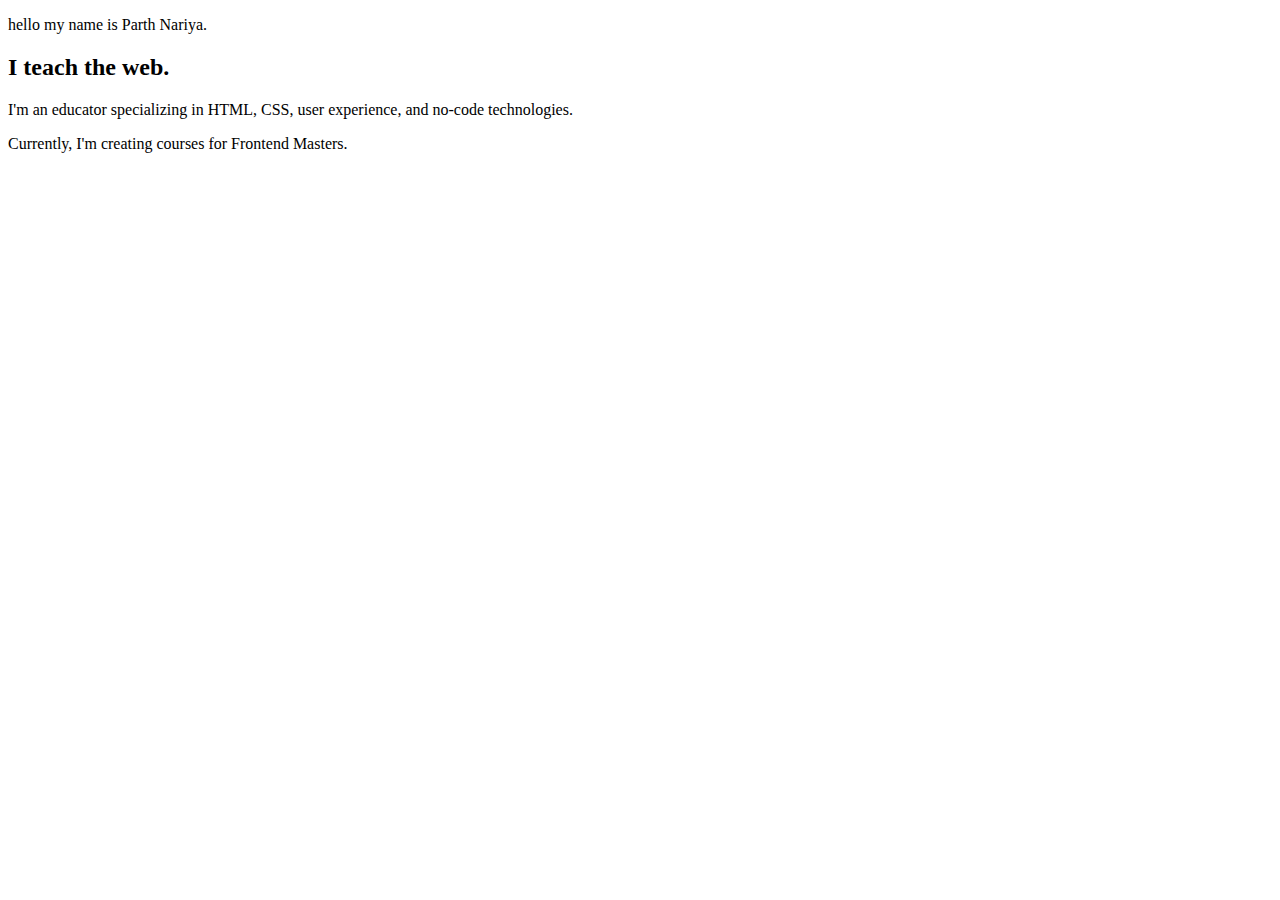
<file: cssPractice/portFolio/index.html>
<!DOCTYPE html>
<html lang="en">
<head>
    <meta charset="UTF-8">
    <meta http-equiv="X-UA-Compatible" content="IE=edge">
    <meta name="viewport" content="width=device-width, initial-scale=1.0">
    <title>portfolio</title>
</head>
<body>
    <section>
        <p>hello my name is <span>Parth Nariya. </span></p>
        <h2>I teach the web.</h2>
        <p>I'm an educator specializing in HTML, CSS, user experience, and no-code technologies.</p>
        <p>Currently, I'm creating courses for Frontend Masters.</p>
    </section>
</body>
</html>
</file>
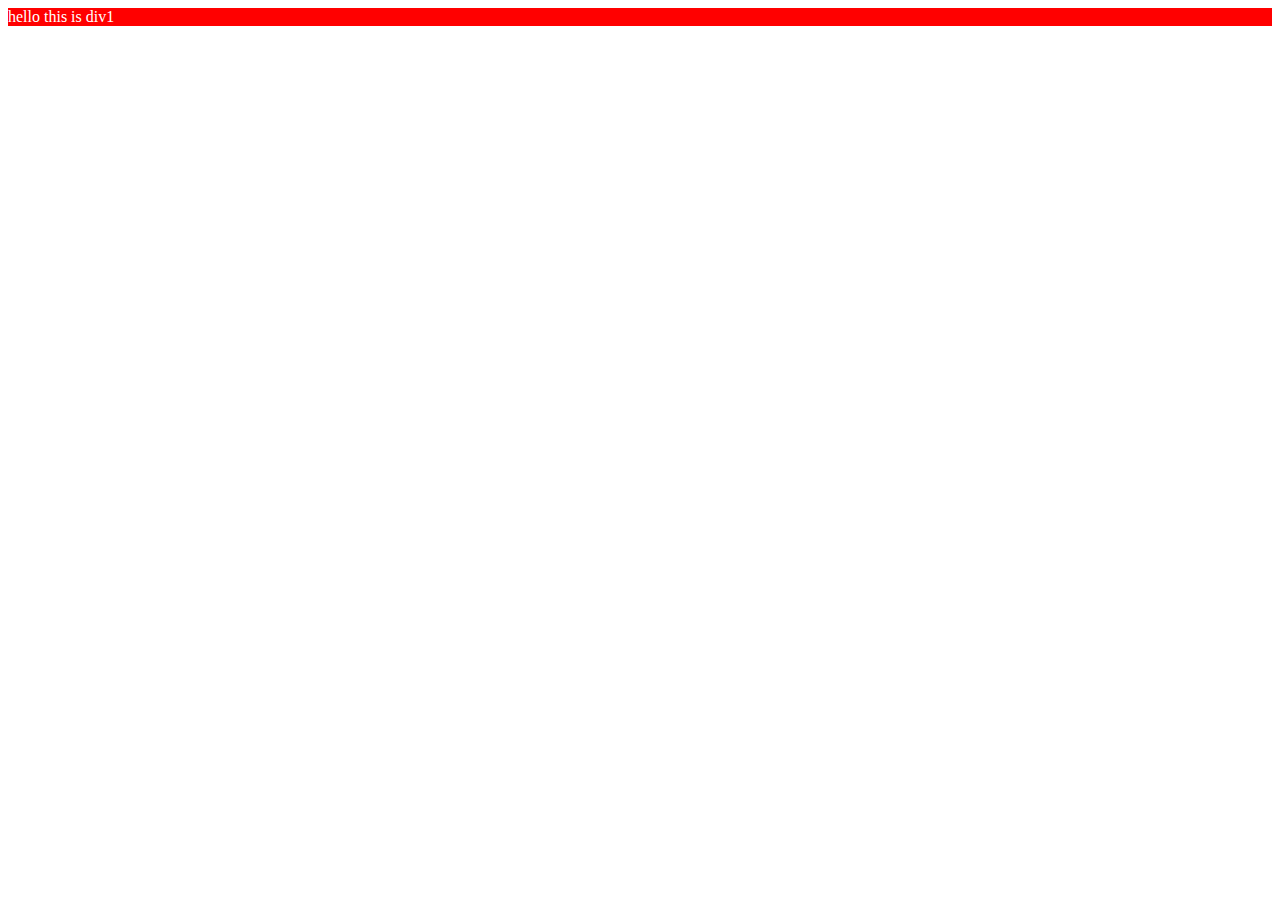
<file: cssPractice/css1.html>
<!DOCTYPE html>
<html lang="en">
<head>
    <meta charset="UTF-8">
    <meta http-equiv="X-UA-Compatible" content="IE=edge">
    <meta name="viewport" content="width=device-width, initial-scale=1.0">
    <title>Selectors</title>
    <style>
        .red{
            color: white;
            background: red;
        }
    </style>
</head>
<body>
    <div class="red">hello this is div1</div>
</body>
</html>
</file>
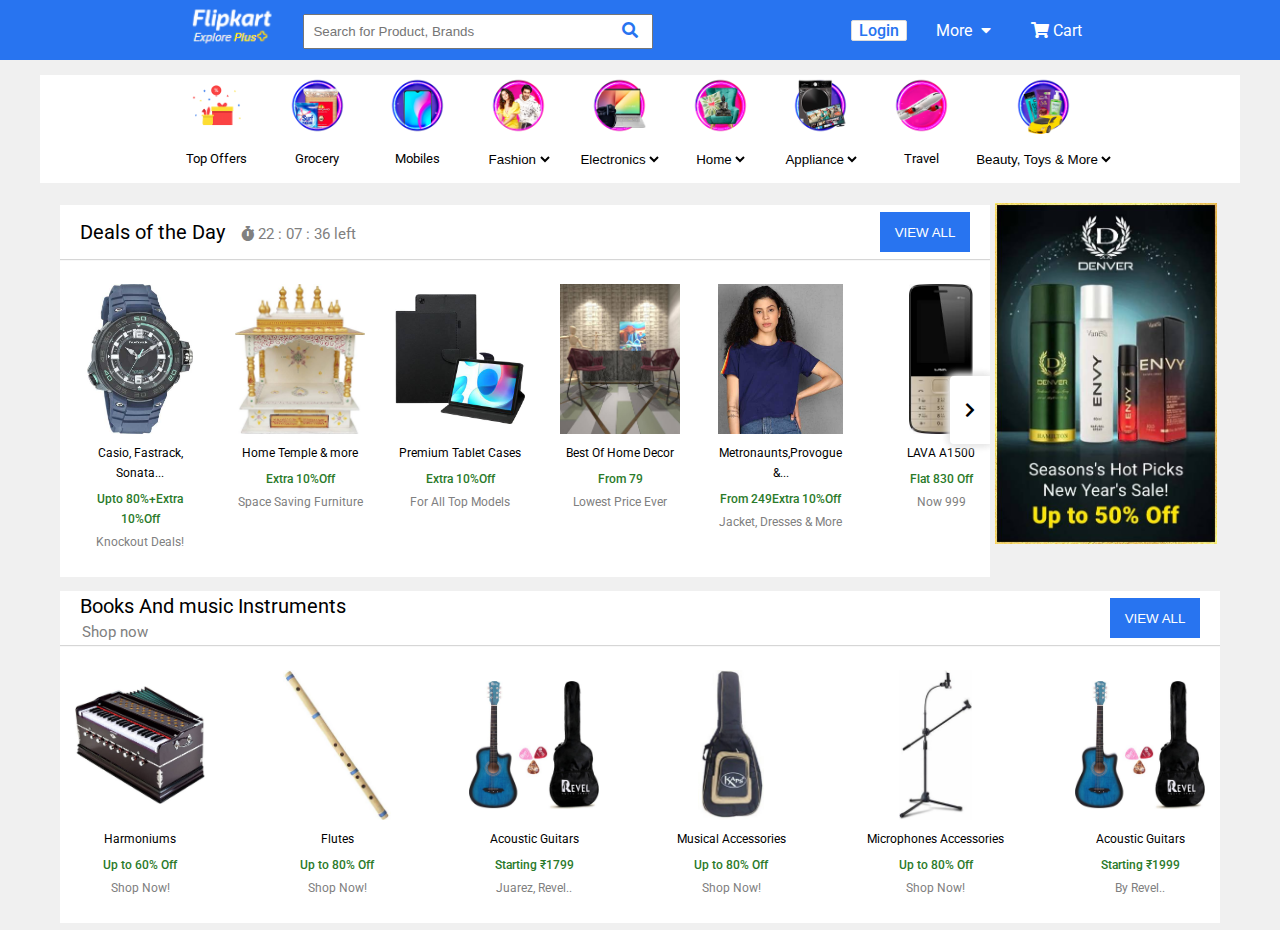
<file: flipkart_demo/cart.html>
<!DOCTYPE html>
<html lang="en">

<head>
    <meta charset="UTF-8" />
    <meta http-equiv="X-UA-Compatible" content="IE=edge" />
    <meta name="viewport" content="width=device-width, initial-scale=1.0" />
    <title>Flipkart | Home</title>

    <link rel="stylesheet" href="./style/all.css" />
    <link rel="stylesheet" href="./style/cart.css" />
    <link rel="shortcut icon" href="./images/favicon.jpeg" type="image/x-icon">
</head>

<body>
    <header>
        <nav>
            <ul class="nav">
                <div class="leftNav">
                    <li>
                        <a href="#"><img class="logoimage" src="./images/logo.jpeg" alt="Flipkart logo" /></a>
                    </li>
                    <li>
                        <div class="searchBox">
                            <input type="text" placeholder="Search for Product, Brands" />
                            <i class="fas fa-search"></i>
                        </div>
                    </li>
                </div>
                <div class="rightNav">
                    <li class="loginBtn">Login</li>
                    <li class="text-white">More <i class="fas fa-caret-down"></i></li>
                    <li class="text-white">
                        <i class="fas fa-shopping-cart"></i> Cart
                    </li>
                </div>
            </ul>
        </nav>
    </header>

    <main>
        <section>
            <div class="category-flex">
                <div>
                    <img src="./images/offers.png" alt="top offers" />
                    <p>Top Offers</p>
                </div>
                <div>
                    <img src="./images/Grocery.png" alt="Grocery" />
                    <p>Grocery</p>
                </div>
                <div>
                    <img src="./images/mobiles.png" alt="Mobiles" />
                    <p>Mobiles</p>
                </div>
                <div>
                    <img src="./images/Fashion.png" alt="Fashion" />
                    <p>
                        <select name="" id="">
                            <option value="">Fashion</option>
                        </select>
                    </p>
                </div>
                <div>
                    <img src="./images/Electronics.png" alt="Electronics" />
                    <p>
                        <select name="" id="">
                            <option value="">Electronics</option>
                        </select>
                    </p>
                </div>
                <div>
                    <img src="./images/Home.png" alt="Home" />
                    <p>
                        <select name="" id="">
                            <option value="">Home</option>
                        </select>
                    </p>
                </div>
                <div>
                    <img src="./images/Appliances.png" alt="Appliance" />
                    <p>
                        <select name="" id="">
                            <option value="">Appliance</option>
                        </select>
                    </p>
                </div>
                <div>
                    <img src="./images/Travel.png" alt="Travel" />
                    <p>Travel</p>
                </div>
                <div>
                    <img src="./images/Beauty,toys and more.png" alt="Beauty, Toys & More" />
                    <p>
                        <select name="" id="">
                            <option value="">Beauty, Toys & More</option>
                        </select>
                    </p>
                </div>
            </div>
        </section>
        <section class="sectionTop">
            <div class="sectionclass" style="margin-right: 2px;">
                <div class="sectionHeader">
                    <div class="sectionDes">
                        <big>Deals of the Day</big>
                        <small> <i class="fas fa-stopwatch"></i> 22 : 07 : 36 left </small>
                    </div>
                    <button>VIEW ALL</button>
                </div>
                <div class="deal-flex">
                    <div class="productCard">
                        <img src="./images/sonata.jpeg" alt="product1" />
                        <h2>Casio, Fastrack, Sonata...</h2>
                        <p>Upto 80%+Extra 10%Off</p>
                        <small>Knockout Deals!</small>
                    </div>
                    <div class="productCard">
                        <img src="./images/temple.jpeg" alt="product1" />
                        <h2>Home Temple & more</h2>
                        <p>Extra 10%Off</p>
                        <small>Space Saving Furniture</small>
                    </div>
                    <div class="productCard">
                        <img src="./images/tablet.jpeg" alt="product1" />
                        <h2>Premium Tablet Cases</h2>
                        <p>Extra 10%Off</p>
                        <small>For All Top Models</small>
                    </div>
                    <div class="productCard">
                        <img src="./images/home-decor.jpeg" alt="product1" />
                        <h2>Best Of Home Decor</h2>
                        <p>From 79</p>
                        <small>Lowest Price Ever</small>
                    </div>
                    <div class="productCard">
                        <img src="./images/metronaunts.jpeg" alt="product1" />
                        <h2>Metronaunts,Provogue &...</h2>
                        <p>From 249Extra 10%Off</p>
                        <small>Jacket, Dresses & More</small>
                    </div>
                    <div class="productCard">
                        <img src="./images/LAVA.jpeg" alt="product1" />
                        <h2>LAVA A1500</h2>
                        <p>Flat 830 Off</p>
                        <small>Now 999</small>
                        
                    </div>
                    <div class="slider">
                        <i class="fas fa-chevron-right"></i>
                    </div>
                </div>
                
            </div>
            <div class="adBanner">
                <img src="./images/adBanner.jpeg" alt="ad" />
            </div>
        </section>
        <section class="sectionclass">
            <div class="sectionHeader">
                <div class="sectionDes">
                    <big style="display: block">Books And music Instruments</big>
                    <small style="display: block">Shop now</small>
                </div>
                <button>VIEW ALL</button>
            </div>
            <div class="deal-flex">
                <div class="productCard">
                    <img src="./images/harmoniums.jpeg" alt="product1" />
                    <h2>Harmoniums</h2>
                    <p>Up to 60% Off</p>
                    <small>Shop Now!</small>
                </div>
                <div class="productCard">
                    <img src="./images/flutes.jpeg" alt="product1" />
                    <h2>Flutes</h2>
                    <p>Up to 80% Off</p>
                    <small>Shop Now!</small>
                </div>
                <div class="productCard">
                    <img src="./images/acoustic-guitars.jpeg" alt="product1" />
                    <h2>Acoustic Guitars</h2>
                    <p>Starting ₹1799</p>
                    <small>Juarez, Revel..</small>
                </div>
                <div class="productCard">
                    <img src="./images/musical-acce.jpeg" alt="product1" />
                    <h2>Musical Accessories</h2>
                    <p>Up to 80% Off</p>
                    <small>Shop Now!</small>
                </div>
                <div class="productCard">
                    <img src="./images/microphone.jpeg" alt="product1" />
                    <h2>Microphones Accessories</h2>
                    <p>Up to 80% Off</p>
                    <small>Shop Now!</small>
                </div>
                <div class="productCard">
                    <img src="./images/acoustic-guitars.jpeg" alt="product1" />
                    <h2>Acoustic Guitars</h2>
                    <p>Starting ₹1999</p>
                    <small>By Revel..</small>
                </div>
            </div>
        </section>
    </main>
</body>

</html>
</file>
<file: flipkart_demo/style/cart.css>
@import url("https://fonts.googleapis.com/css2?family=Roboto:wght@400;500&display=swap");

:root {
  --blue: #2874f0;
}
body {
  margin: 0;
  padding: 0;
  background-color: #f0f0f0;
  font-family: "Roboto", sans-serif;
}

header {
  background-color: var(--blue);
  width: 100%;
  height: auto;
  position: fixed;
  z-index: 2;
  top: 0;
}

.nav {
  list-style-type: none;
  margin: 0;
  padding: 0;
  display: flex;
  flex-flow: row wrap;
  justify-content: space-evenly;
  align-items: center;
}
.nav li {
  height: 100%;
  padding: 0px 7px 0px 7px;
}

.nav a {
  text-decoration: none;
  font-size: 1.2rem;
  color: white;
  padding: 0;
}
.logoimage {
  height: 55px;
  width: auto;
}
.searchBox {
  text-align: left;
  line-height: 53px;
  margin-left: 10px;
  position: relative;
}

.fa-search {
  color: var(--blue);
}

.searchBox input {
  padding: 8px;
  width: 330px;
}

.searchBox i {
  position: absolute;
  top: 18px;
  right: 15px;
}
.rightNav {
  display: flex;
  width: 280px;
  justify-content: space-evenly;
  align-items: center;
}
.leftNav {
  display: flex;
  justify-content: space-between;
  align-items: center;
}
.text-white {
  color: white;
}

.loginBtn {
  color: var(--blue);
  font-weight: 500;
  text-align: center;
  background-color: #fff;
  cursor: pointer;
  border-radius: 2px;
  width: auto;
  height: auto;
  border: 1px solid #dbdbdb;
  padding-left: 5px;
}
.rightNav .fa-caret-down,
.rightNav .fa-shopping-cart {
  margin-left: 5px;
}

.category-flex {
  display: flex;
  width: auto;
  flex-direction: row;
  /* flex-wrap: wrap; */
  overflow: auto;
  justify-content: center;
  align-content: center;
  padding: 2px 40px;
  margin: 75px 40px 7px 40px;
  background-color: white;
}
.category-flex > div {
  flex-basis: 9%;
  text-align: center;
}
.category-flex img {
  height: 57px;
  width: auto;
  margin-left: auto;
  margin-right: auto;
  margin-top: auto;
  object-fit: contain;
}
.category-flex p {
  font-size: 13px;
}
.category-flex select {
  border: none;
  background-color: white;
}

.sectionclass {
  margin: 7px 60px;
  background-color: white;
  flex-grow: 1;
  overflow: auto;
  position: relative;
}
.sectionTop {
  display: flex;
  flex-wrap: nowrap;
  margin-top: 15px;
  margin-right: 60px;
}
.sectionHeader {
  display: flex;
  justify-content: space-between;
  align-items: center;
  width: auto;
  padding: 0px 20px;
  box-shadow: 0 1px 1px 0 rgb(0 0 0/16%);
}
.sectionDes big {
  font-size: 20px;
  font-weight: 400;
  margin-right: 10px;
}
.sectionDes small {
  font-weight: 400;
}
.sectionHeader button {
  width: 90px;
  height: 40px;
  border: none;
  background-color: var(--blue);
  color: white;
  margin: 7px 0px;
}
.sectionHeader small {
  margin-top: 3px;
  padding: 2px;
  font-size: 15px;
  color: gray;
}
.slider {
  display: flex;
  justify-content: center;
  align-items: center;
  position: absolute;
  top: 55%;
  transform: translateY(-50%);
  padding: 26px 15px;
  border-radius: 4px 0 0 4px;
  background-color: white;
  box-shadow: 0 1px 8px #e6e6e6, -1px 0 8px #e6e6e6, 0 -1px 8px #e6e6e6;
  z-index: 1;
  cursor: pointer;
  right: 0;
}
.adBanner {
  padding: 0px;
}

.adBanner img {
  width: auto;
  height: auto;
  max-width: 222px;
  padding: 5px 3px;
  border-radius: 5px;
}
.productCard {
  text-align: center;
  line-height: 20px;
  padding: 15px;
}
.productCard img {
  width: 130px;
  height: 150px;
  object-fit: contain;
}

.productCard img:hover {
  transform: scale(1.1);
}
.deal-flex {
  display: flex;
  justify-content: space-between;
  flex-grow: 1;
  /* width: 100%; */
  /* position: relative; */
  margin: 10px 0px;
  overflow: auto;
}
.productCard h2 {
  text-align: center;
  font-size: 12px;
  font-weight: normal;
  padding: 2px;
  margin: 2px;
  text-overflow: ellipsis;
}
.productCard p {
  text-align: center;
  color: rgb(42, 122, 42);
  padding: 2px;
  margin: 1px;
  font-size: 12px;
  font-weight: 500;
}
.productCard small {
  text-align: center;
  font-size: 12px;
  color: gray;
  display: block;
}

@media only screen and (max-width: 768px) {
  nav {
    margin-bottom: 15px;
  }
  .category-flex {
    margin-top: 120px;
  }
}
@media only screen and (max-width: 640px) {
  .sectionTop {
    flex-wrap: wrap;
  }
  .searchBox input {
    width: 224px;
  }
}
</file>
